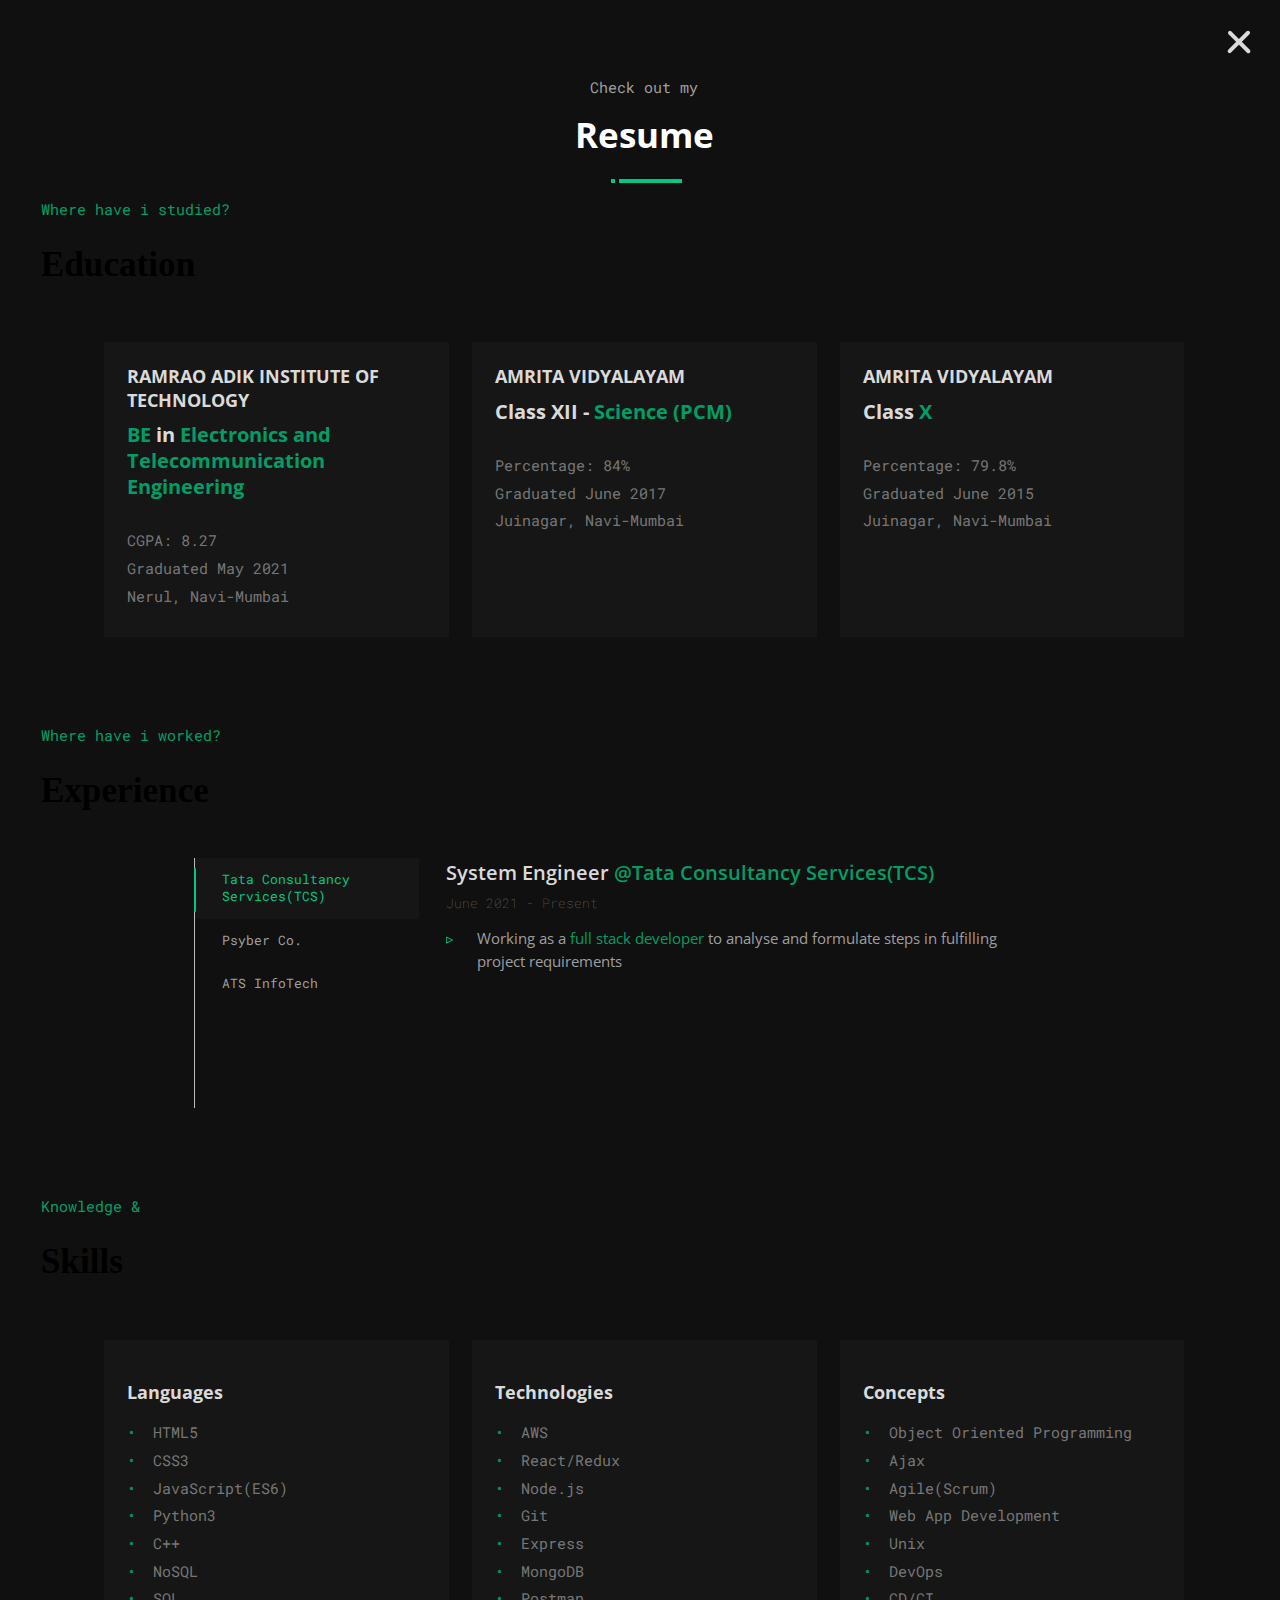
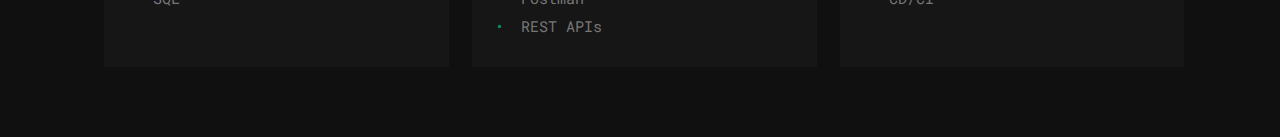
<file: resume.html>
<!DOCTYPE html>
<html lang="en">
  <head>
    <meta charset="UTF-8" />
    <meta name="viewport" content="width=device-width, initial-scale=1.0" />
    <meta
      name="description"
      content="About | Vivek Chaudhary is a software engineer based in Mumbai, MH
                   specializing in building (and occasionally designing) exceptional websites, applications, and everything in between."
    />
    <meta name="author" content="Vivek Kumar Chaudhary" />
    <meta name="keywords" content="Software Developer Engineer" />

    <!-- Favicon -->
    <link rel="icon" type="image/png" href="/public/images/favicon.svg" />

    <!-- Custom Stylesheet -->
    <link rel="stylesheet" href="/public/css/resume.css" />
    <link rel="stylesheet" href="/public/css/tabs.css" />
    <link rel="stylesheet" href="./public/css/pg_transition.css" />

    <title>Resume | Vivek Chaudhary</title>
  </head>
  <body>
    <div id="transition" class="transition is-active"></div>

    <nav class="container">
      <a href="/" class="pg-tr x-btn">
        <span></span>
        <span></span>
      </a>
    </nav>

    <main class="container">
      <div class="page__heading">
        <p>Check out my</p>
        <h1>Resume</h1>
        <div class="animated-bar"></div>
      </div>

      <!-- Education -->
      <div class="edu">
        <p class="prompt">Where have i studied?</p>
        <h1 class="pg-hd">Education</h1>

        <div class="edu__card">
          <div class="grad edu__card-item">
            <h3>RAMRAO ADIK INSTITUTE OF TECHNOLOGY</h3>
            <h2>
              <span class="highlight">BE</span> in
              <span class="highlight"
                >Electronics and Telecommunication Engineering</span
              >
            </h2>
            <p class="ad-info">CGPA: 8.27</p>
            <p class="ad-info">Graduated May 2021</p>          
            <p class="ad-info">Nerul, Navi-Mumbai</p>
            <!-- <p class="ad-info">Avg CGPA: 7.81</p> -->
          </div>
          <div class="xii grad edu__card-item">
            <h3>AMRITA VIDYALAYAM</h3>
            <h2>
              Class XII -
              <span class="highlight"> Science (PCM)</span>
            </h2>
            <p class="ad-info">Percentage: 84%</p>
            <p class="ad-info">Graduated June 2017</p>
            <p class="ad-info">Juinagar, Navi-Mumbai</p>
          </div>
          <div class="x grad edu__card-item">
            <h3>AMRITA VIDYALAYAM</h3>
            <h2>
              Class
              <span class="highlight">X</span>
            </h2>
            <p class="ad-info">Percentage: 79.8%</p>
            <p class="ad-info">Graduated June 2015</p>
            <p class="ad-info">Juinagar, Navi-Mumbai</p>
          </div>
        </div>
      </div>

      <!-- Work Experience -->
      <div class="wrk">
        <p class="prompt">Where have i worked?</p>
        <h1 class="pg-hd">Experience</h1>

        <div class="tabs">
          <div class="tab-header">
            <div class="active">Tata Consultancy Services(TCS)</div>
            <div>Psyber Co.</div>
            <div>ATS InfoTech</div>
          </div>
          <div class="tab-indicator"></div>
          <div class="tab-content">
            <div class="active">
              <h3>
                System Engineer
                <span class="highlight">@Tata Consultancy Services(TCS)</span>
              </h3>
              <p class="date">June 2021 - Present</p>
              <ul class="ctn">
                <li class="ctn-item">
                  Working as a
                  <span class="highlight">full stack developer</span>
                  to analyse and formulate steps in fulfilling project
                  requirements
                </li>
              </ul>
            </div>

            <div class="">
              <h3>
                Back-End Intern <span class="highlight">@Psyber Co.</span>
              </h3>
              <p class="date">June 2020 - July 2020</p>
              <ul class="ctn">
                <li class="ctn-item">
                  Developed an online
                  <span class="highlight">video streaming</span> ed-tech
                  platform for students called
                  <span class="highlight">StudeeBee</span>. This enables
                  students to learn remotely via video courses published by
                  hundreds of teachers.
                </li>
                <li class="ctn-item">
                  Improved server response me by 50% by integrating
                  <span class="highlight">AWS S3 engine</span>.
                </li>
                <li class="ctn-item">
                  Actively contributed in daily standups, retrospectives and
                  sprint planning.
                </li>
              </ul>
            </div>

            <div class="">
              <h3>
                Student Intern <span class="highlight">@ATS InfoTech</span>
              </h3>
              <p class="date">Jun 2019 - Jul 2019</p>
              <ul class="ctn">
                <li class="ctn-item">
                  Worked with 20 different types of
                  <span class="highlight">sensors</span>, three different
                  <span class="highlight">SOC’s</span>
                  and other technologies.
                </li>
                <li class="ctn-item">
                  Developed an IoT based project called as
                  <span class="highlight">College Management System</span> as a
                  major project during internship.
                </li>
              </ul>
            </div>
          </div>
        </div>
      </div>

      <!-- Knowledge and Skills -->
      <div class="knsk">
        <p class="prompt">Knowledge &</p>
        <h1 class="pg-hd">Skills</h1>
        <div class="knsk__card">
          <div class="knsk__card-item">
            <h3>Languages</h3>
            <p class="ad-info">HTML5</p>
            <p class="ad-info">CSS3</p>
            <p class="ad-info">JavaScript(ES6)</p>
            <p class="ad-info">Python3</p>
            <p class="ad-info">C++</p>
            <p class="ad-info">NoSQL</p>
            <p class="ad-info">SQL</p>
          </div>

          <div class="knsk__card-item">
            <h3>Technologies</h3>
            <p class="ad-info">AWS</p>
            <p class="ad-info">React/Redux</p>
            <p class="ad-info">Node.js</p>
            <p class="ad-info">Git</p>
            <p class="ad-info">Express</p>
            <p class="ad-info">MongoDB</p>
            <p class="ad-info">Postman</p>
            <p class="ad-info">REST APIs</p>
          </div>

          <div class="knsk__card-item">
            <h3>Concepts</h3>
            <p class="ad-info">Object Oriented Programming</p>
            <p class="ad-info">Ajax</p>
            <p class="ad-info">Agile(Scrum)</p>
            <p class="ad-info">Web App Development</p>
            <p class="ad-info">Unix</p>
            <p class="ad-info">DevOps</p>
            <p class="ad-info">CD/CI</p>
          </div>
        </div>
      </div>

      <!-- Volunteer Experience -->
      <!-- <div class="ve">
        <p class="prompt">Other Experiences</p>
        <h1 class="pg-hd">Volunteer</h1>
      </div> -->
    </main>

    <script src="./public/javascript/transition.js"></script>
    <script src="./public/javascript/tabs.js"></script>
  </body>
</html>
</file>
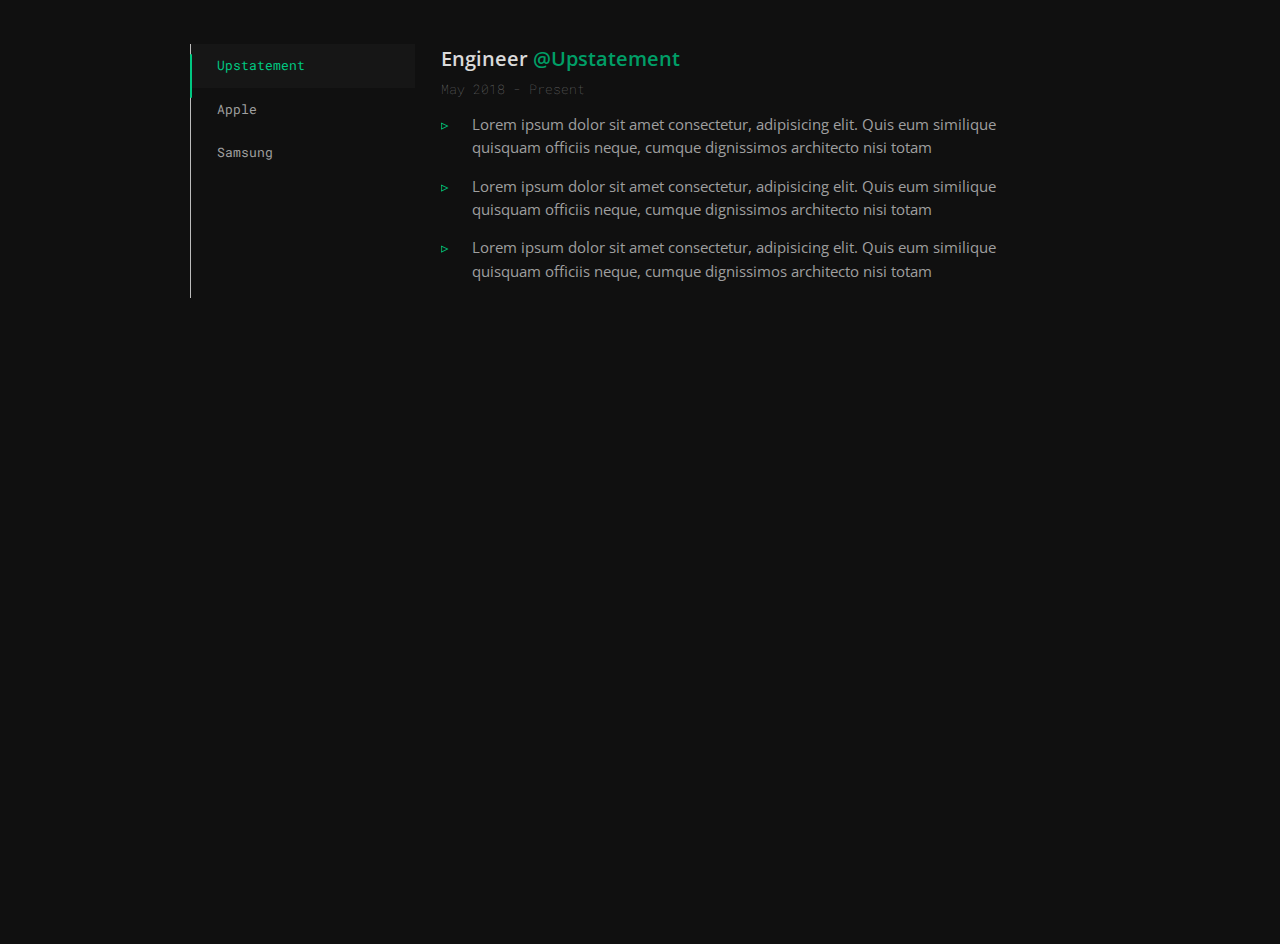
<file: tabs_proto.html>
<!DOCTYPE html>
<html lang="en">
  <head>
    <meta charset="UTF-8" />
    <meta http-equiv="X-UA-Compatible" content="IE=edge" />
    <meta name="viewport" content="width=device-width, initial-scale=1.0" />
    <link rel="stylesheet" href="./public/css/tabs.css" />
    <title>Document</title>
  </head>
  <body>
    <div class="tabs">
      <div class="tab-header">
        <div class="active">Upstatement</div>
        <div>Apple</div>
        <div>Samsung</div>
      </div>
      <div class="tab-indicator"></div>
      <div class="tab-content">
        <div class="active">
          <h3>Engineer <span class="highlight">@Upstatement</span></h3>
          <p class="date">May 2018 - Present</p>
          <ul class="ctn">
            <li class="ctn-item">
              Lorem ipsum dolor sit amet consectetur, adipisicing elit. Quis eum
              similique quisquam officiis neque, cumque dignissimos architecto
              nisi totam
            </li>
            <li class="ctn-item">
              Lorem ipsum dolor sit amet consectetur, adipisicing elit. Quis eum
              similique quisquam officiis neque, cumque dignissimos architecto
              nisi totam
            </li>
            <li class="ctn-item">
              Lorem ipsum dolor sit amet consectetur, adipisicing elit. Quis eum
              similique quisquam officiis neque, cumque dignissimos architecto
              nisi totam
            </li>
          </ul>
        </div>

        <div class="hide">
          <h3>Engineer <span class="highlight">@Apple</span></h3>
          <p class="date">May 2018 - Present</p>
          <ul class="ctn">
            <li class="ctn-item">
              Lorem ipsum dolor sit amet consectetur, adipisicing elit. Quis eum
              similique quisquam officiis neque, cumque dignissimos architecto
              nisi totam
            </li>
            <li class="ctn-item">
              Lorem ipsum dolor sit amet consectetur, adipisicing elit. Quis eum
              similique quisquam officiis neque, cumque dignissimos architecto
              nisi totam
            </li>
            <li class="ctn-item">
              Lorem ipsum dolor sit amet consectetur, adipisicing elit. Quis eum
              similique quisquam officiis neque, cumque dignissimos architecto
              nisi totam
            </li>
          </ul>
        </div>

        <div class="hide">
          <h3>Engineer <span class="highlight">@Samsung</span></h3>
          <p class="date">May 2018 - Present</p>
          <ul class="ctn">
            <li class="ctn-item">
              Lorem ipsum dolor sit amet consectetur, adipisicing elit. Quis eum
              similique quisquam officiis neque, cumque dignissimos architecto
              nisi totam
            </li>
            <li class="ctn-item">
              Lorem ipsum dolor sit amet consectetur, adipisicing elit. Quis eum
              similique quisquam officiis neque, cumque dignissimos architecto
              nisi totam
            </li>
            <li class="ctn-item">
              Lorem ipsum dolor sit amet consectetur, adipisicing elit. Quis eum
              similique quisquam officiis neque, cumque dignissimos architecto
              nisi totam
            </li>
          </ul>
        </div>
      </div>
    </div>
    <!-- <script>
      function _class(name) {
        return document.getElementsByClassName(name);
      }

      let tabPanes = _class("tab-header")[0].getElementsByTagName("div");

      for (let i = 0; i < tabPanes.length; i++) {
        tabPanes[i].addEventListener("click", function () {
          _class("tab-header")[0]
            .getElementsByClassName("active")[0]
            .classList.remove("active");
          tabPanes[i].classList.add("active");

          _class("tab-indicator")[0].style.top = `calc(80px + ${i * 50}px)`;

          _class("tab-content")[0]
            .getElementsByClassName("active")[0]
            .classList.remove("active");
          _class("tab-content")[0]
            .getElementsByTagName("div")
            [i].classList.add("active");
        });
      }
    </script> -->
  </body>
</html>
</file>
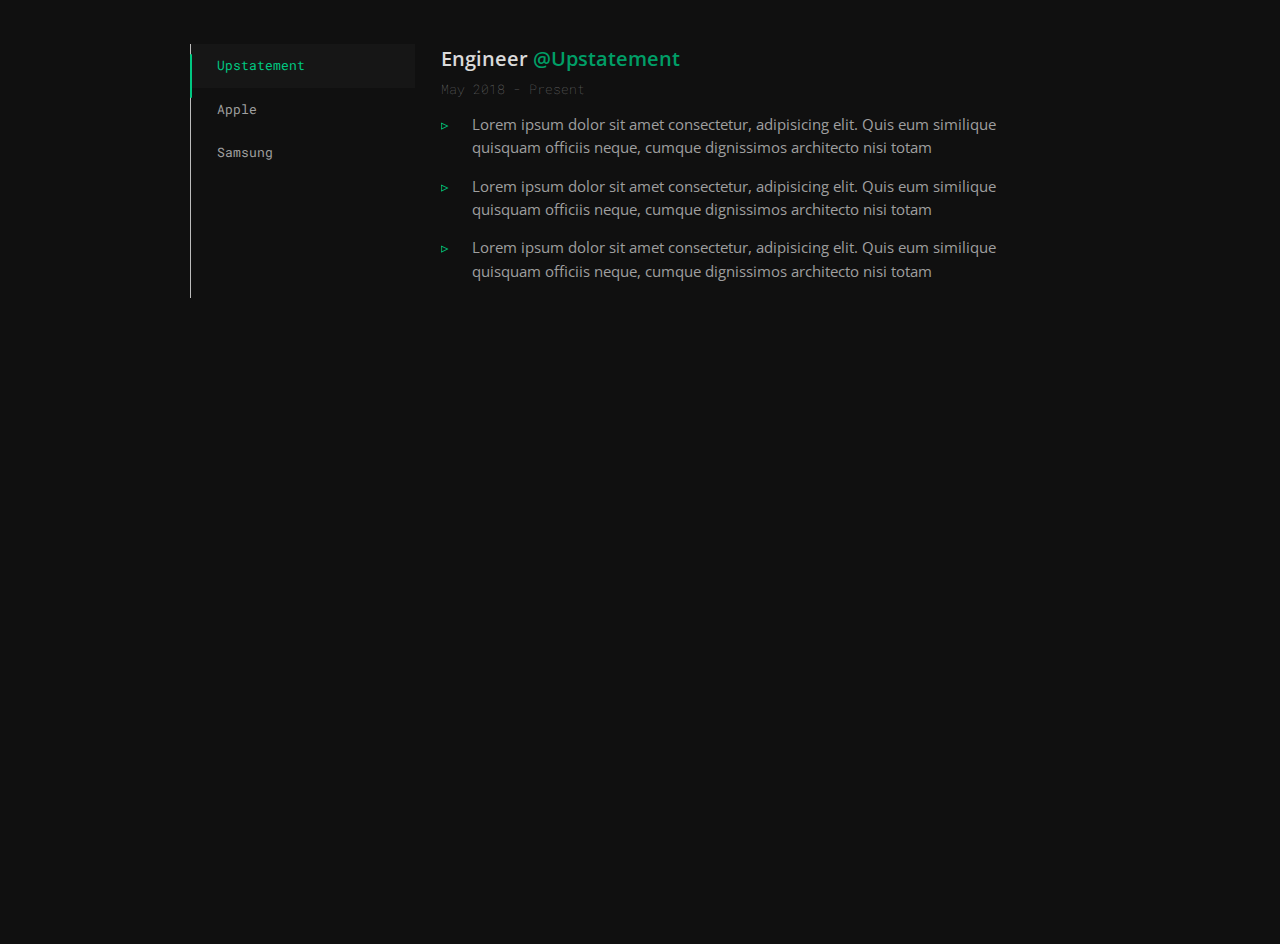
<file: public/ref/tabs_proto.html>
<!DOCTYPE html>
<html lang="en">
  <head>
    <meta charset="UTF-8" />
    <meta http-equiv="X-UA-Compatible" content="IE=edge" />
    <meta name="viewport" content="width=device-width, initial-scale=1.0" />
    <link rel="stylesheet" href="../css/tabs.css" />
    <title>Document</title>
  </head>
  <body>
    <div class="tabs">
      <div class="tab-header">
        <div class="active">Upstatement</div>
        <div>Apple</div>
        <div>Samsung</div>
      </div>
      <div class="tab-indicator"></div>
      <div class="tab-content">
        <div class="active">
          <h3>Engineer <span class="highlight">@Upstatement</span></h3>
          <p class="date">May 2018 - Present</p>
          <ul class="ctn">
            <li class="ctn-item">
              Lorem ipsum dolor sit amet consectetur, adipisicing elit. Quis eum
              similique quisquam officiis neque, cumque dignissimos architecto
              nisi totam
            </li>
            <li class="ctn-item">
              Lorem ipsum dolor sit amet consectetur, adipisicing elit. Quis eum
              similique quisquam officiis neque, cumque dignissimos architecto
              nisi totam
            </li>
            <li class="ctn-item">
              Lorem ipsum dolor sit amet consectetur, adipisicing elit. Quis eum
              similique quisquam officiis neque, cumque dignissimos architecto
              nisi totam
            </li>
          </ul>
        </div>

        <div class="">
          <h3>Backend Developer <span class="highlight">@Apple</span></h3>
          <p class="date">May 2018 - Present</p>
          <ul class="ctn">
            <li class="ctn-item">
              Lorem ipsum dolor sit amet consectetur, adipisicing elit. Quis eum
              similique quisquam officiis neque, cumque dignissimos architecto
              nisi totam
            </li>
            <li class="ctn-item">
              Lorem ipsum dolor sit amet consectetur, adipisicing elit. Quis eum
              similique quisquam officiis neque, cumque dignissimos architecto
              nisi totam
            </li>
            <li class="ctn-item">
              Lorem ipsum dolor sit amet consectetur, adipisicing elit. Quis eum
              similique quisquam officiis neque, cumque dignissimos architecto
              nisi totam
            </li>
          </ul>
        </div>

        <div class="">
          <h3>Engineer <span class="highlight">@Samsung</span></h3>
          <p class="date">May 2018 - Present</p>
          <ul class="ctn">
            <li class="ctn-item">
              Lorem ipsum dolor sit amet consectetur, adipisicing elit. Quis eum
              similique quisquam officiis neque, cumque dignissimos architecto
              nisi totam
            </li>
            <li class="ctn-item">
              Lorem ipsum dolor sit amet consectetur, adipisicing elit. Quis eum
              similique quisquam officiis neque, cumque dignissimos architecto
              nisi totam
            </li>
            <li class="ctn-item">
              Lorem ipsum dolor sit amet consectetur, adipisicing elit. Quis eum
              similique quisquam officiis neque, cumque dignissimos architecto
              nisi totam
            </li>
          </ul>
        </div>
      </div>
    </div>
    <script src="../javascript/tabs.js"></script>
  </body>
</html>
</file>
<file: public/css/resume.css>
@import "global.css";
@import "bar-anim.css";
@import "x-btn.css";

.container {
  padding-left: 0.5em;
}

/* ===================
   Main Heading
   =================== */

.page__heading p {
  color: var(--light-slate);
  text-align: center;
  margin-top: 5em;
  font-family: var(--font-mono);
  font-size: var(--fz-prompt);
  font-weight: var(--fw-normal);
}

.page__heading h1 {
  color: white;
  text-align: center;
  margin: 0;
  font-family: var(--font-sans);
  font-size: var(--fz-sm-hd);
  font-weight: var(--fw-bolder);
}

/* ===================
   Education
   =================== */

.edu__card {
  display: flex;
  flex-direction: column;
  width: 95%;
  max-width: 1080px;
  margin: 0 auto;
}

.edu__card .edu__card-item {
  color: var(--slate);
  padding: 1.5em;
  font-family: var(--font-sans);
  font-size: var(--fz-p-hd);
  background: #161616;
  transition: var(--transition);
  cursor: pointer;
}

.edu__card .edu__card-item:hover {
  border-bottom: 2px solid var(--light-green);
}

.edu__card .edu__card-item {
  font-size: 0.875em;
  margin: 0;
  margin-top: 2em;
}

.edu__card .edu__card-item h3 {
  margin: 0;
}
.edu__card .edu__card-item h2 {
  font-size: 1.3em;
  margin: 0.5em 0 1.5em 0;
}

.ad-info {
  color: var(--light-slate);
  opacity: 0.7;
  margin: 0.5em 0;
  font-family: var(--font-mono);
  font-size: var(--fz-p);
}

/* Margin Top of all Classes */
.wrk,
.knsk,
.ve {
  margin-top: 5em;
}

/* ===================
   Skill
   =================== */

.knsk__card {
  display: flex;
  flex-direction: column;
  width: 95%;
  max-width: 1080px;
  margin: 0 auto;
}

.knsk__card .knsk__card-item {
  color: var(--slate);
  padding: 1.5em;
  font-family: var(--font-sans);
  font-size: var(--fz-p-hd);
  background: #161616;
  transition: var(--transition);
  cursor: pointer;
}

.knsk__card .knsk__card-item:hover {
  border-bottom: 2px solid var(--light-green);
}

.edu__card .edu__card-item h3 {
  margin: 0;
}

.knsk__card .knsk__card-item {
  font-size: 0.875em;
  margin: 0;
  margin-top: 2em;
}

.knsk__card-item .ad-info::before {
  content: "• ";
  padding-right: 0.5em;
  color: var(--light-green);
}

.knsk {
  padding-bottom: 4em;
}

/* Media for Desktop sizes */
@media (min-width: 651px) {
  .edu__card {
    flex-direction: row;
    justify-content: space-between;
    margin: 0 auto;
  }

  .edu__card-item {
    width: 33.33%;
  }

  .edu__card-item:not(:last-child) {
    margin-right: 1.5em;
  }

  .knsk__card {
    flex-direction: row;
    justify-content: space-betwe en;
    margin: 0 auto;
  }

  .knsk__card-item {
    width: 33.33%;
  }

  .knsk__card-item:not(:last-child) {
    margin-right: 1.5em;
  }
}
</file>
<file: public/css/tabs.css>
@import 'global.css';

/* Hide non active tabs */
.hide {
  display: none;
}

/* Tabs */
.tabs {
  color: var(--slate);
  display: flex;
  flex-direction: column;
  width: 95%;
  max-width: 600px;
  min-height: 250px;
  margin: 2.5em auto;
  box-sizing: border-box;
  position: relative;
  /* transition: var(--transition); */
}

/* Tab Headers */
.tab-header {
  display: flex;
  width: 100%;
  border-bottom: 1px solid var(--lightest-slate);
  color: var(--light-slate);
  font-family: var(--font-mono);
  font-size: var(--fz-footer);
  overflow-x: scroll;
  cursor: pointer;
}

/* Header scrollbar */
.tab-header::-webkit-scrollbar {
  height: 1em;
  width: 1em;
}

.tab-header::-webkit-scrollbar-thumb {
  background-color: #252525;
  border: 4px solid transparent;
  border-radius: 8px;
  background-clip: padding-box;
}

.tab-header div {
  padding: 1em 1em 1em 2em;
  display: inline-block;
}

.tabs .tab-header > div:hover,
.tabs .tab-header > div.active {
  color: var(--light-green);
  background: #161616;
}

/* Active tab indicator */
.tabs .tab-indicator {
  position: absolute;
  border-radius: 1em;
  transition: var(--transition);
}

/* Tab Content -- body*/
.tab-content {
  color: var(--light-slate);
  height: fit-content;
  position: relative;
  overflow: hidden;
  line-height: 1.5;
  text-align: left;
  font-size: var(--fz-p);
  font-family: var(--font-sans);
}

.tab-content div {
  display: block;
  position: absolute;
  transform: scale(0.95);
  padding: 1em;
  visibility: hidden;
}

.tab-content div.active {
  transform: scale(1);
  display: block;
  position: relative !important;
  visibility: visible;
  transition: var(--transition);
}

.tab-content h3 {
  margin: 0;
  color: var(--slate);
  font-size: var(--fz-p-hd);
  font-weight: var(--fw-bold);
}

.tab-content .date {
  margin: 0.5em 0 1em 0;
  opacity: 0.7;
  font-family: var(--font-mono);
  font-size: var(--fz-footer);
  font-weight: var(--fw-light);
}

/* Ul class inside tab-content */
.ctn {
  list-style: none;
  position: relative;
  padding: 0;
  margin: 0;
}

.ctn .ctn-item {
  margin: 0 0 1em 2em;
}

.ctn .ctn-item::before {
  content: '▹';
  position: absolute;
  left: 0px;
  color: var(--light-green);
}

/* Media for Desktop sizes */
@media (min-width: 651px) {
  /* Fix tabs */
  .tabs {
    flex-direction: row;
    max-width: 900px;
  }

  .tab-header {
    flex-direction: column;
    width: 25%;
    border-left: 1px solid var(--lightest-slate);
    border-bottom: none;
    overflow-x: hidden;
    margin-right: 2em;
  }

  .tab-content {
    width: 65%;
  }

  /* Fix active status */
  .tabs .tab-indicator {
    position: absolute;
    background: var(--light-green);
    top: 10px;
    width: 2px;
    height: 2.5em;
  }

  /* Fix content */
  .tab-content div {
    padding: 0;
  }
}
</file>
<file: public/css/pg_transition.css>
.transition {
  position: fixed;
  width: 100%;
  height: 100%;
  top: -100%;
  z-index: 4;
  background-color: #161616;
  transition: 0.3s ease-out;
}

.transition.is-active {
  top: 0;
}

.transition-home {
  position: fixed;
  width: 100%;
  height: 100%;
  bottom: -100%;
  z-index: 4;
  background-color: #161616;
  transition: 0.4s ease-out;
}

.transition-home.is-active {
  bottom: 0;
}
</file>
